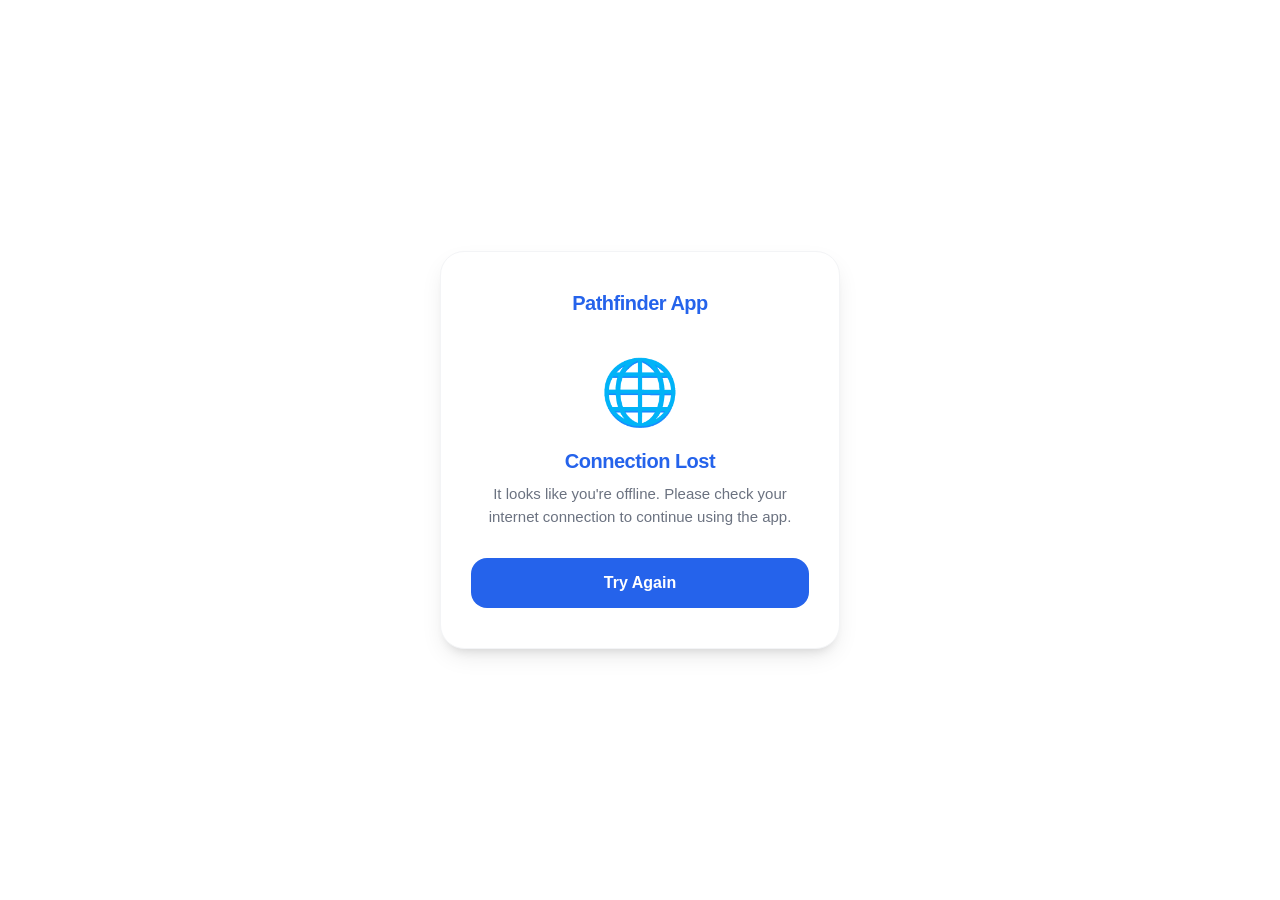
<file: offline/index.html>
<!DOCTYPE html>
<html lang="en">
<head>
    <meta charset="UTF-8">
    <meta name="viewport" content="width=device-width, initial-scale=1.0, maximum-scale=1.0, user-scalable=no">
    <title>Offline - Pathfinder App</title>
    <link rel="stylesheet" href="style.css">
</head>
<body>
    <div class="full-screen" id="offline-screen">
        <div class="offline-card">
            <div class="offline-brand">
                <div class="offline-title">Pathfinder App</div>
            </div>
            <div class="offline-icon">🌐</div>
            <div class="offline-title">Connection Lost</div>
            <p class="offline-msg">It looks like you're offline. Please check your internet connection to continue using the app.</p>
            
            <div class="offline-actions">
                <button class="retry-btn" onclick="retry()">
                    Try Again
                </button>
            </div>
        </div>
    </div>

    <script>
        function retry() {
            if (navigator.onLine) {
                window.location.href = '../index.html';
            } else {
                const btn = document.querySelector('.retry-btn');
                const oldText = btn.textContent;
                btn.textContent = 'Still Offline...';
                btn.style.background = '#6b7280';
                setTimeout(() => {
                    btn.textContent = oldText;
                    // Reset to theme color
                    btn.style.background = ''; 
                }, 2000);
            }
        }

        // Auto-check if connection comes back
        window.addEventListener('online', () => {
            window.location.href = '../index.html';
        });
    </script>
</body>
</html>
</file>
<file: offline/style.css>
:root {
    --accent: #2563eb;
    --bg: #ffffff;
    --bg2: #f3f4f6;
    --txt: #1f2937;
    --txt2: #6b7280;
}

* {
    margin: 0;
    padding: 0;
    box-sizing: border-box;
    font-family: -apple-system, BlinkMacSystemFont, "Segoe UI", Roboto, Helvetica, Arial, sans-serif;
}

body {
    background: var(--bg);
    color: var(--txt);
    height: 100vh;
    display: flex;
    align-items: center;
    justify-content: center;
}

.full-screen {
    width: 100%;
    height: 100%;
    display: flex;
    align-items: center;
    justify-content: center;
    padding: 20px;
}

.offline-card {
    background: var(--bg);
    width: 100%;
    max-width: 400px;
    padding: 40px 30px;
    border-radius: 24px;
    text-align: center;
    box-shadow: 0 10px 25px -5px rgba(0, 0, 0, 0.1), 0 8px 10px -6px rgba(0, 0, 0, 0.1);
    border: 1px solid var(--bg2);
}

.offline-brand {
    margin-bottom: 30px;
    display: flex;
    flex-direction: column;
    align-items: center;
}

.offline-title {
    font-size: 20px;
    font-weight: 800;
    color: var(--accent);
    letter-spacing: -0.025em;
}

.offline-icon {
    font-size: 64px;
    margin-bottom: 20px;
}

.offline-card h1, .offline-card .offline-title {
    margin-bottom: 10px;
}

.offline-msg {
    color: var(--txt2);
    font-size: 15px;
    line-height: 1.5;
    margin-bottom: 30px;
}

.offline-actions {
    display: flex;
    flex-direction: column;
    gap: 12px;
}

.retry-btn {
    width: 100%;
    padding: 16px;
    border-radius: 16px;
    border: none;
    font-size: 16px;
    font-weight: 700;
    cursor: pointer;
    transition: all 0.2s ease;
    background: var(--accent);
    color: white;
}

.retry-btn:active {
    transform: scale(0.98);
    opacity: 0.9;
}

@media (prefers-color-scheme: dark) {
    :root {
        --accent: #3a7bd5;
        --bg: #111827;
        --bg2: #1f2937;
        --txt: #f9fafb;
        --txt2: #9ca3af;
    }
}
</file>
